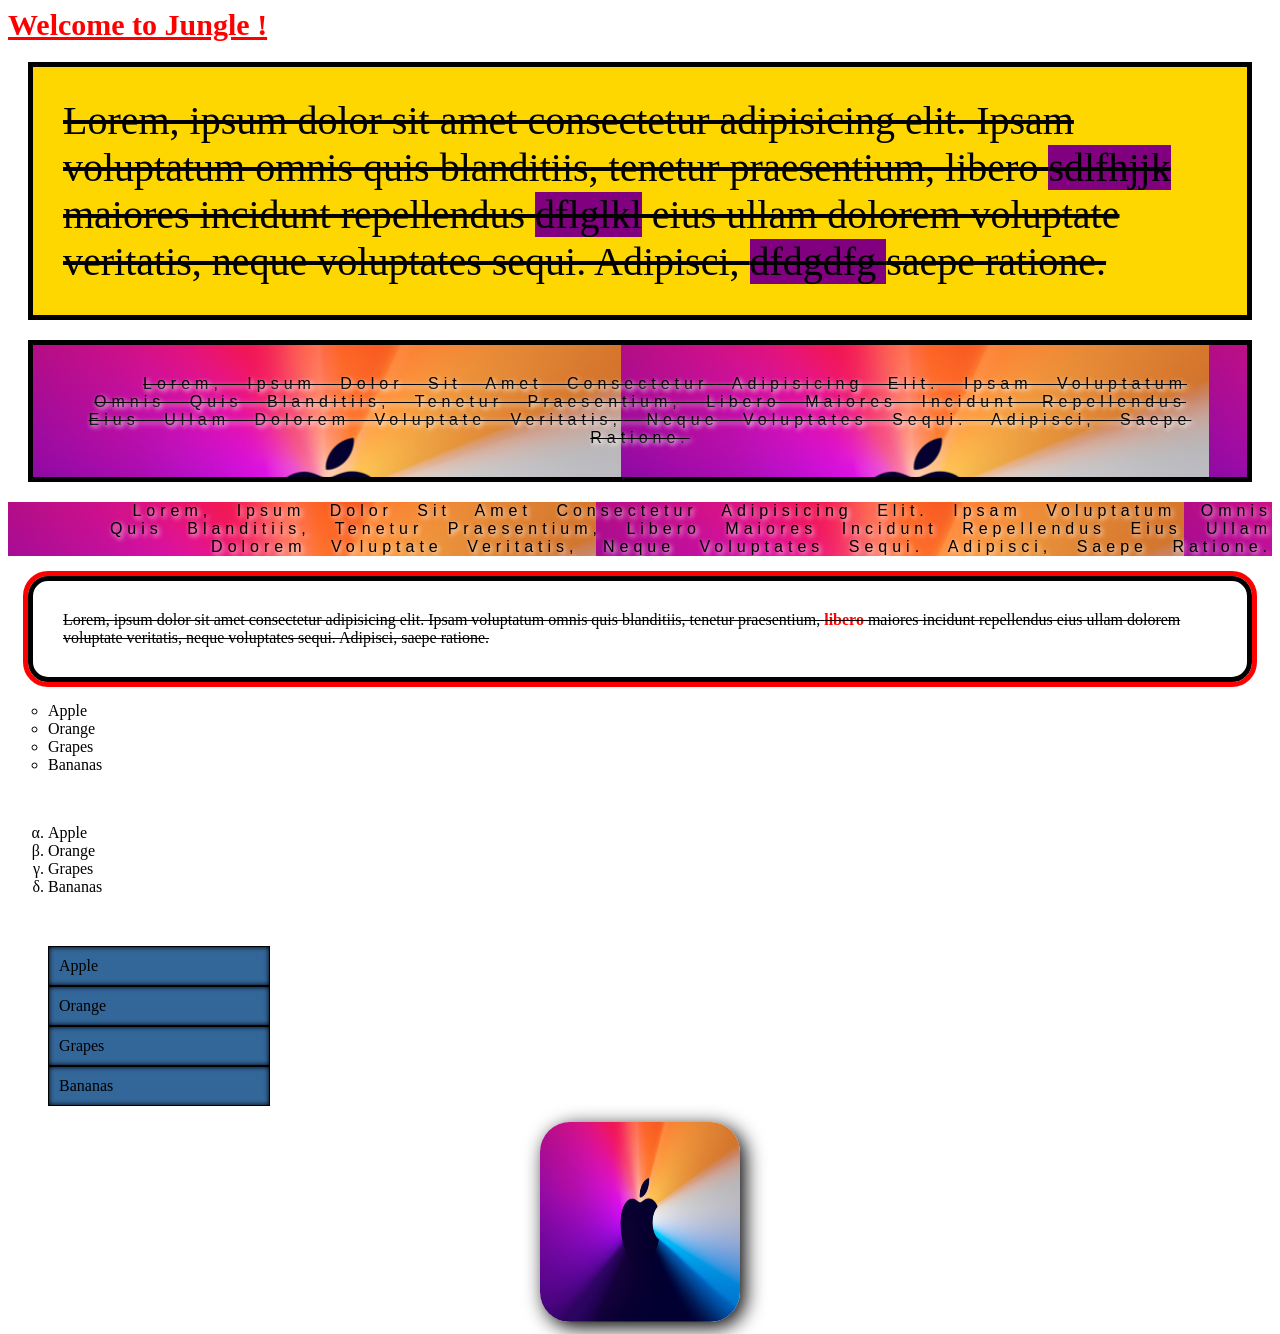
<file: index.html>
<!DOCTYPE html>
<html lang="en">
<head>
    <meta charset="UTF-8">
    <meta http-equiv="X-UA-Compatible" content="IE=edge">
    <meta name="viewport" content="width=device-width, initial-scale=1.0">
    <title> Css3 </title>
    <style>
        /* This tag is used for inline styling */

        /* Styling via Tag name */
        p {
            padding: 30px;
            margin: 20px;
            border: 5px solid #000;
        }

        /* Styling via Id Name */
        #para1 {
            background-color: gold;
        }

        /* Styling via Class Name */
        .center {
            text-align: center;
            text-transform: capitalize;
            text-indent: 50px;
            word-spacing: 15px;
            letter-spacing:5px;
            background-image: url("./apple.jpg");
            /* [top,right,blur,color] */
            text-shadow: 2px 2px 5px #fff;
            font-family: "arial";
        }
        .rounder {
            border-radius: 20px;
        }

        /* Styling every "b" tag inside the "div" tag */
        div b {
            color: red;
            font-weight: bold;;
        }

        /* Styling every "b" tag that direct is the child to a "div" tag */
        div > b {
            text-decoration: underline;
            font-size: 30px;
        }

        /* Styling every "p" tag that comes directly after "b" tag, inside the "div" tag */
        div > b + p {
            font-size: 40px;
            font-family: "Comic Sans MS";
        }

        /* Styling every "p" tag that comes directly after "center" class, inside the "div" tag */
        div > .center + p {
            outline: 5px solid red;
        }

        /* Styling all the tags in the "div" tag */
        div * {
            font-family: "Times New Roman";
        }

        div p {
            text-decoration: line-through;
        }

        /* Styling Ids "a1" "a2" "a3" together */
        #a1, #a2, #a3 {
            background-color: purple;
        }

        /* Styling "div" tag with the "center" class */
        div.center {
            /* RGB Color Hexa Value */
            background-color: #369; 
            text-align: right;
        }

        div > img {
            width: 200px;
            height: 200px;
            margin: auto;
            border-radius: 30px;
            /* Shadow [ top, right, blur, color, state* ] */
            box-shadow: 5px 5px 20px #000;
        }

        .myList {
            list-style: circle;
        }
        .myList2 {
            list-style: lower-greek;
        }
        .myList3 {
            list-style: none;
        }
        .myList3 > li {
            background-color: #369;
            padding: 10px;
            border: 1px solid #000;
            box-shadow: 0px 0px 5px #000 inset;
            width: 200px;
        }

    </style>
</head>
<body>
    <div>
        <b> Welcome to Jungle ! </b>
        <p id="para1">
            Lorem, ipsum dolor sit amet consectetur adipisicing elit. Ipsam voluptatum omnis quis blanditiis, 
            tenetur praesentium, libero <span id="a1" > sdlfhjjk </span> maiores incidunt repellendus <span id="a2" > dflglkl</span> eius ullam dolorem voluptate veritatis, 
            neque voluptates sequi. Adipisci, <span id="a3" > dfdgdfg </span> saepe ratione.
            <!-- <p>
                lorem ipsum dolor sit .... this is commented
            </p> -->
        </p>
        <p class="center" >
            Lorem, ipsum dolor sit amet consectetur adipisicing elit. Ipsam voluptatum omnis quis blanditiis, 
            tenetur praesentium, libero maiores incidunt repellendus eius ullam dolorem voluptate veritatis, 
            neque voluptates sequi. Adipisci, saepe ratione.
        </p>
        <div class="center" >
            Lorem, ipsum dolor sit amet consectetur adipisicing elit. Ipsam voluptatum omnis quis blanditiis, 
            tenetur praesentium, libero maiores incidunt repellendus eius ullam dolorem voluptate veritatis, 
            neque voluptates sequi. Adipisci, saepe ratione.
        </div>
        <p class="rounder" >
            Lorem, ipsum dolor sit amet consectetur adipisicing elit. Ipsam voluptatum omnis quis blanditiis, 
            tenetur praesentium, <b>libero</b> maiores incidunt repellendus eius ullam dolorem voluptate veritatis, 
            neque voluptates sequi. Adipisci, saepe ratione.
        </p>
    </div>
    <div>
        <ul class="myList" >
            <li> Apple </li>
            <li> Orange </li>
            <li> Grapes </li>
            <li> Bananas </li>
        </ul>
        <br>
        <ol class="myList2" >
            <li> Apple </li>
            <li> Orange </li>
            <li> Grapes </li>
            <li> Bananas </li>
        </ol>
        <br>
        <ul class="myList3" >
            <li> Apple </li>
            <li> Orange </li>
            <li> Grapes </li>
            <li> Bananas </li>
        </ul>
    </div>
    <div style="text-align: center;" >
        <img src="apple.jpg" alt="" class="thumbnail" >
    </div>
</body>
</html>
</file>
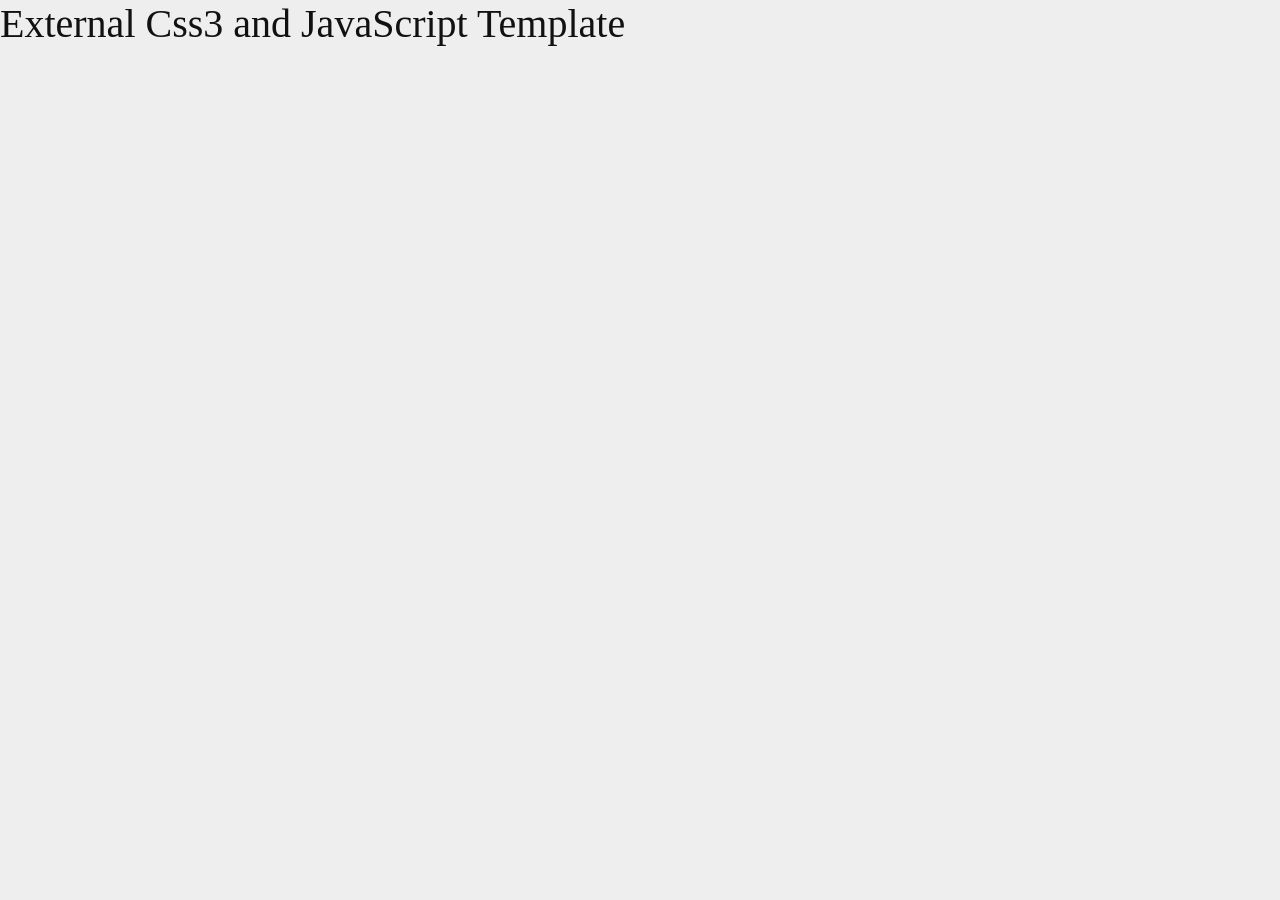
<file: project templates/bookstrap cdn template/index.html>
<!DOCTYPE html>
<html lang="en">
  <head>
    <meta charset="UTF-8" />
    <meta http-equiv="X-UA-Compatible" content="IE=edge" />
    <meta name="viewport" content="width=device-width, initial-scale=1.0" />
    <title>Internal Css3 and JavaScript Template</title>
    <!-- Bootstrap Styles -->
    <link
      rel="stylesheet"
      href="https://maxcdn.bootstrapcdn.com/bootstrap/4.0.0/css/bootstrap.min.css"
      integrity="sha384-Gn5384xqQ1aoWXA+058RXPxPg6fy4IWvTNh0E263XmFcJlSAwiGgFAW/dAiS6JXm"
      crossorigin="anonymous"
    />
    <!-- External Css -->
    <link rel="stylesheet" href="./style.css" />
  </head>
  <body>
    <div id="wrapper">
      <h1>
        External Css3 and JavaScript Template
      </h1>
    </div>

    <!-- Jquery Scripts -->
    <script
      src="https://code.jquery.com/jquery-3.2.1.slim.min.js"
      integrity="sha384-KJ3o2DKtIkvYIK3UENzmM7KCkRr/rE9/Qpg6aAZGJwFDMVNA/GpGFF93hXpG5KkN"
      crossorigin="anonymous"
    ></script>
    <!-- Bootstrap Scripts -->
    <script
      src="https://cdnjs.cloudflare.com/ajax/libs/popper.js/1.12.9/umd/popper.min.js"
      integrity="sha384-ApNbgh9B+Y1QKtv3Rn7W3mgPxhU9K/ScQsAP7hUibX39j7fakFPskvXusvfa0b4Q"
      crossorigin="anonymous"
    ></script>
    <script
      src="https://maxcdn.bootstrapcdn.com/bootstrap/4.0.0/js/bootstrap.min.js"
      integrity="sha384-JZR6Spejh4U02d8jOt6vLEHfe/JQGiRRSQQxSfFWpi1MquVdAyjUar5+76PVCmYl"
      crossorigin="anonymous"
    ></script>
    <!-- External JavaScript -->
    <script src="./script.js"></script>
  </body>
</html>
</file>
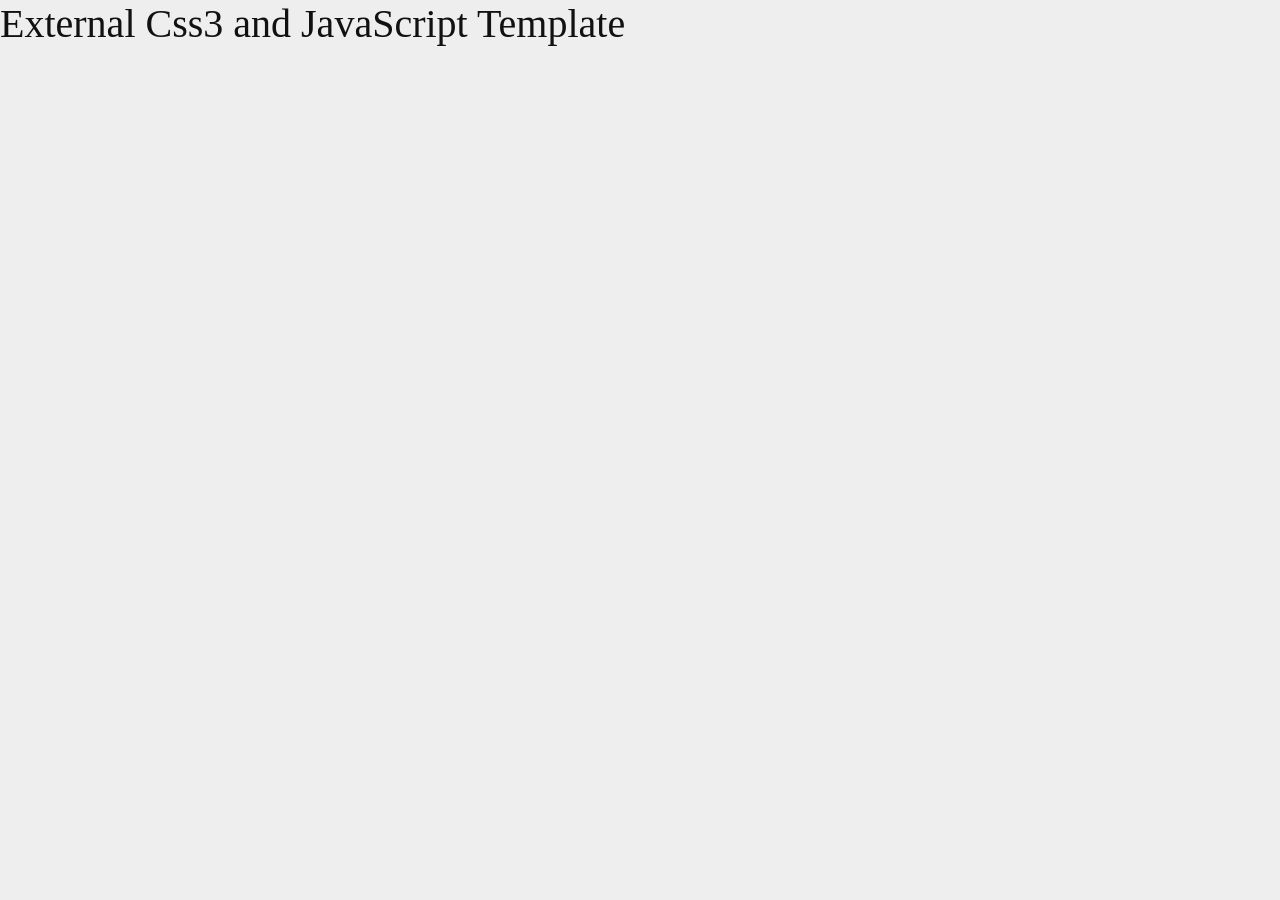
<file: project templates/bootstrap cdn template/index.html>
<!DOCTYPE html>
<html lang="en">
  <head>
    <meta charset="UTF-8" />
    <meta http-equiv="X-UA-Compatible" content="IE=edge" />
    <meta name="viewport" content="width=device-width, initial-scale=1.0" />
    <title>Internal Css3 and JavaScript Template</title>
    <!-- Bootstrap Styles -->
    <link
      rel="stylesheet"
      href="https://maxcdn.bootstrapcdn.com/bootstrap/4.0.0/css/bootstrap.min.css"
      integrity="sha384-Gn5384xqQ1aoWXA+058RXPxPg6fy4IWvTNh0E263XmFcJlSAwiGgFAW/dAiS6JXm"
      crossorigin="anonymous"
    />
    <!-- Font Awsome Styles -->
    <link
      rel="stylesheet"
      href="https://pro.fontawesome.com/releases/v5.10.0/css/all.css"
      integrity="sha384-AYmEC3Yw5cVb3ZcuHtOA93w35dYTsvhLPVnYs9eStHfGJvOvKxVfELGroGkvsg+p"
      crossorigin="anonymous"
    />
    <!-- External Css -->
    <link rel="stylesheet" href="./style.css" />
  </head>
  <body>
    <div id="wrapper">
      <h1>
        External Css3 and JavaScript Template
      </h1>
    </div>

    <!-- Jquery Scripts -->
    <script
      src="https://code.jquery.com/jquery-3.2.1.slim.min.js"
      integrity="sha384-KJ3o2DKtIkvYIK3UENzmM7KCkRr/rE9/Qpg6aAZGJwFDMVNA/GpGFF93hXpG5KkN"
      crossorigin="anonymous"
    ></script>
    <!-- Bootstrap Scripts -->
    <script
      src="https://cdnjs.cloudflare.com/ajax/libs/popper.js/1.12.9/umd/popper.min.js"
      integrity="sha384-ApNbgh9B+Y1QKtv3Rn7W3mgPxhU9K/ScQsAP7hUibX39j7fakFPskvXusvfa0b4Q"
      crossorigin="anonymous"
    ></script>
    <script
      src="https://maxcdn.bootstrapcdn.com/bootstrap/4.0.0/js/bootstrap.min.js"
      integrity="sha384-JZR6Spejh4U02d8jOt6vLEHfe/JQGiRRSQQxSfFWpi1MquVdAyjUar5+76PVCmYl"
      crossorigin="anonymous"
    ></script>
    <!-- External JavaScript -->
    <script src="./script.js"></script>
  </body>
</html>
</file>
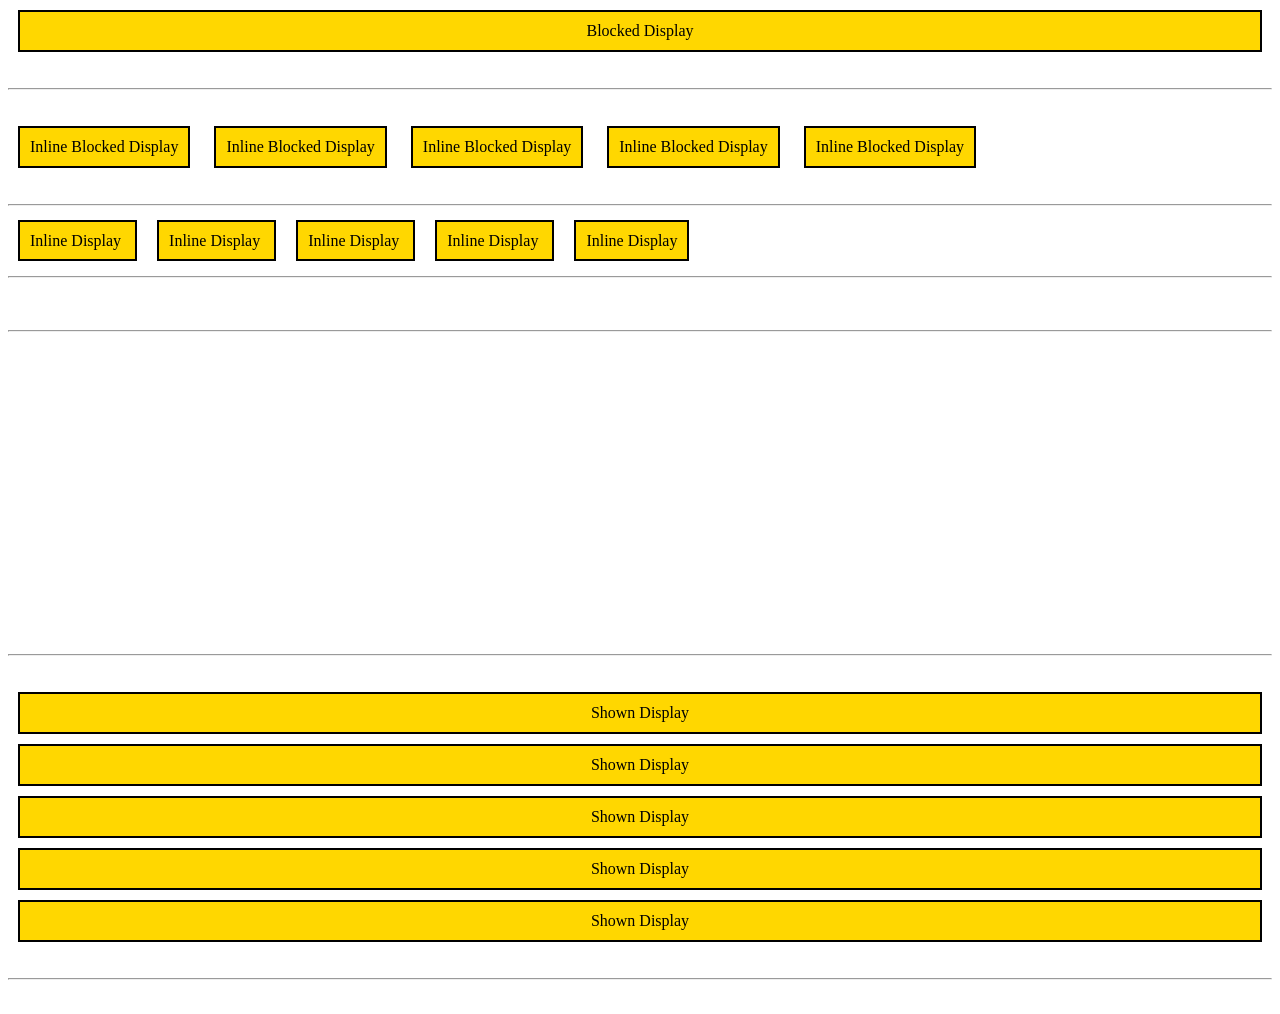
<file: topics/displays.html>
<!DOCTYPE html>
<html lang="en">
<head>
    <meta charset="UTF-8">
    <meta http-equiv="X-UA-Compatible" content="IE=edge">
    <meta name="viewport" content="width=device-width, initial-scale=1.0">
    <title> Displays </title>
    <style>
        .box {
            margin: 10px;
            padding: 10px;
            border: 2px solid #000;
            background-color: gold;
            text-align: center;
        }
        .block {
            display: block;
        }
        .inline-block {
            display: inline-block;
        } 
        .inline {
            display: inline;
        }
        .none {
            display: none;
        }
        .hide {
            visibility: hidden;
        }
        .show {
            visibility: visible;
        }
    </style>
</head>
<body>
    <div>
        <div class="box block"> Blocked Display </div>
    </div>
    <div>
        <br>
        <hr>
        <br>
    </div>
    <div>
        <div class="box inline-block"> Inline Blocked Display </div>
        <div class="box inline-block"> Inline Blocked Display </div>
        <div class="box inline-block"> Inline Blocked Display </div>
        <div class="box inline-block"> Inline Blocked Display </div>
        <div class="box inline-block"> Inline Blocked Display </div>
    </div>
    <div>
        <br>
        <hr>
        <br>
    </div>
    <div>
        <div class="box inline"> Inline Display </div>
        <div class="box inline"> Inline Display </div>
        <div class="box inline"> Inline Display </div>
        <div class="box inline"> Inline Display </div>
        <div class="box inline"> Inline Display </div>
    </div>
    <div>
        <br>
        <hr>
        <br>
    </div>
    <div>
        <div class="box none"> None Display </div>
        <div class="box none"> None Display </div>
        <div class="box none"> None Display </div>
        <div class="box none"> None Display </div>
        <div class="box none"> None Display </div>
    </div>
    <div>
        <br>
        <hr>
        <br>
    </div>
    <div>
        <div class="box hide"> Hidden Display </div>
        <div class="box hide"> Hidden Display </div>
        <div class="box hide"> Hidden Display </div>
        <div class="box hide"> Hidden Display </div>
        <div class="box hide"> Hidden Display </div>
    </div>
    <div>
        <br>
        <hr>
        <br>
    </div>
    <div>
        <div class="box show"> Shown Display </div>
        <div class="box show"> Shown Display </div>
        <div class="box show"> Shown Display </div>
        <div class="box show"> Shown Display </div>
        <div class="box show"> Shown Display </div>
    </div>
    <div>
        <br>
        <hr>
        <br>
    </div>
</body>
</html>
</file>
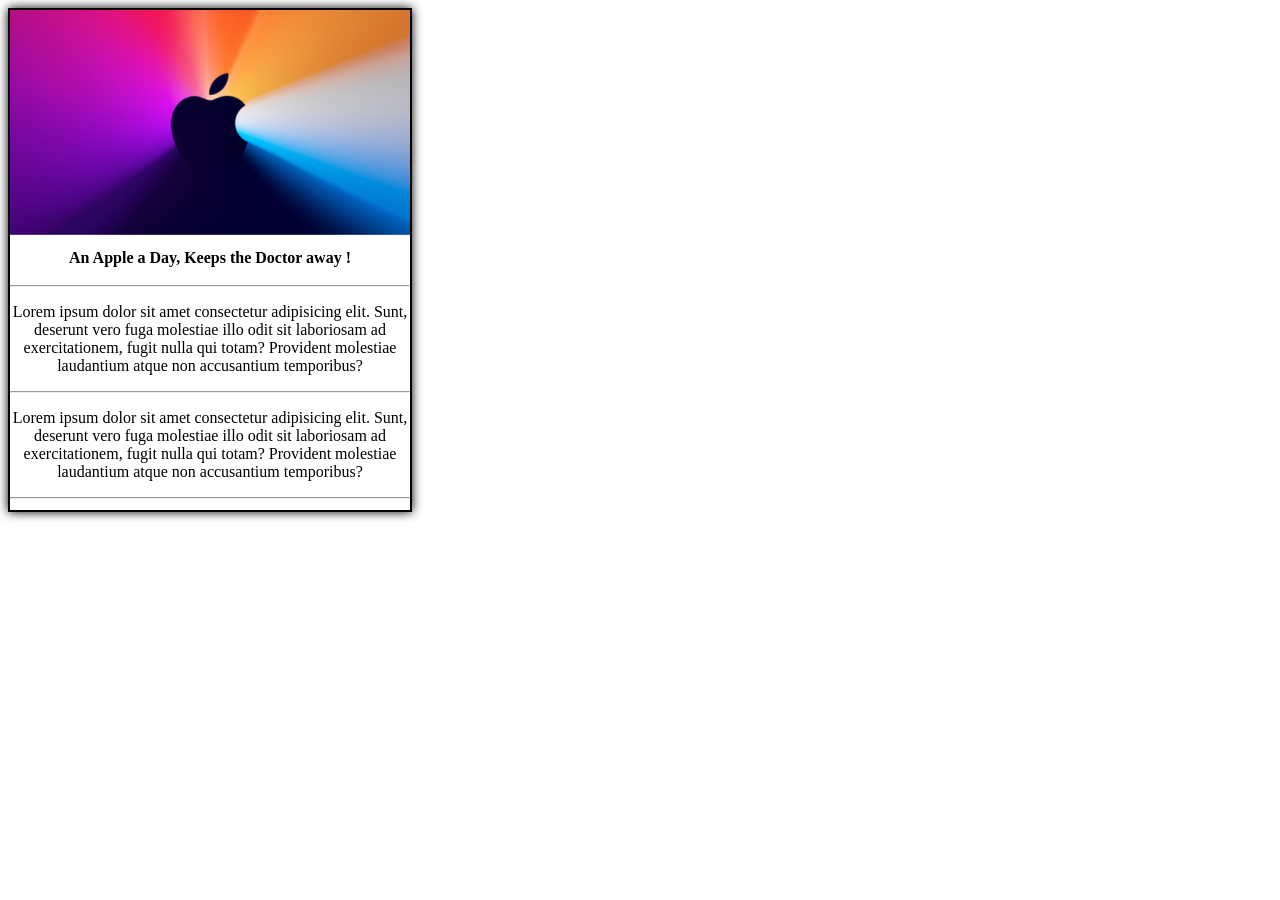
<file: topics/filledContent.html>
<!DOCTYPE html>
<html lang="en">
<head>
    <meta charset="UTF-8">
    <meta http-equiv="X-UA-Compatible" content="IE=edge">
    <meta name="viewport" content="width=device-width, initial-scale=1.0">
    <title> Filled Content </title>
    <style>
        #card {
            position: relative;
            width: 400px;
            height: 500px;
            border: 2px solid #000;
            box-shadow: 0px 0px 10px #000;
            padding: 0px;
            /* scroll, hidden, auto */
            overflow: scroll; 
        }
        #card figure, #card figure img {
            margin: 0px;
            padding: 0px;
            width: 100%;
        }
        #card figcaption {
            padding: 10px;
            font-size: 16px;
        }
    </style>
</head>
<body>
    <div>
        <div id="card">
            <figure>
                <img src="./../apple.jpg" alt="apple">
            </figure>
            <figcaption>
                <b>
                    <center>
                        An Apple a Day, Keeps the Doctor away !
                    </center>
                </b>
            </figcaption>
            <hr>
            <p>
                <center>
                    Lorem ipsum dolor sit amet consectetur adipisicing elit. Sunt, deserunt vero fuga molestiae illo 
                    odit sit laboriosam ad exercitationem, fugit nulla qui totam? Provident molestiae laudantium atque non 
                    accusantium temporibus?
                </center>
            </p>
            <hr>
            <p>
                <center>
                    Lorem ipsum dolor sit amet consectetur adipisicing elit. Sunt, deserunt vero fuga molestiae illo 
                    odit sit laboriosam ad exercitationem, fugit nulla qui totam? Provident molestiae laudantium atque non 
                    accusantium temporibus?
                </center>
            </p>
            <hr>
            <p>
                <center>
                    Lorem ipsum dolor sit amet consectetur adipisicing elit. Sunt, deserunt vero fuga molestiae illo 
                    odit sit laboriosam ad exercitationem, fugit nulla qui totam? Provident molestiae laudantium atque non 
                    accusantium temporibus?
                </center>
            </p>
        </div>
    </div>
</body>
</html>
</file>
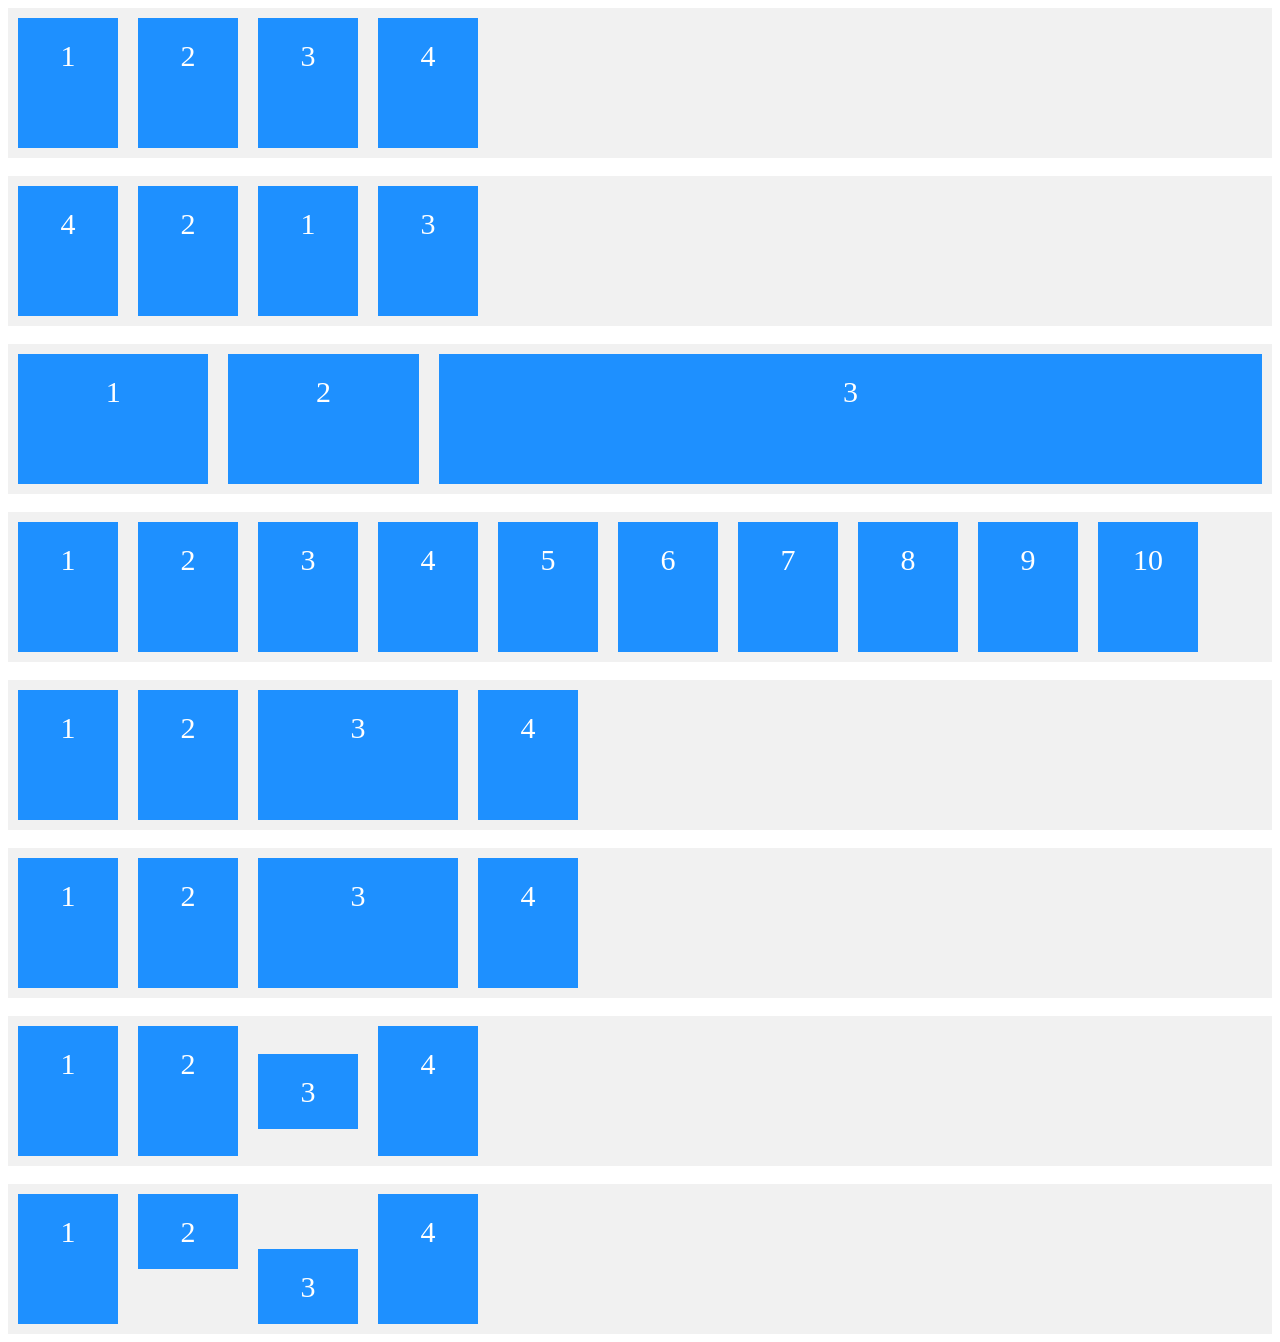
<file: topics/flexBox.html>
<!DOCTYPE html>
<html lang="en">
<head>
    <meta charset="UTF-8">
    <meta http-equiv="X-UA-Compatible" content="IE=edge">
    <meta name="viewport" content="width=device-width, initial-scale=1.0">
    <title> Flex Box </title>
    <style>
        .flex-container {
            display: flex;
            background-color: #f1f1f1;
            height: 150px;
        }

        .flex-container > div {
            background-color: DodgerBlue;
            color: white;
            width: 100px;
            margin: 10px;
            text-align: center;
            line-height: 75px;
            font-size: 30px;
        }
    </style>
</head>
<body>
    <div id="#mainPage" >
        <div class="flex-container">
            <div>1</div>
            <div>2</div>
            <div>3</div> 
            <div>4</div>
        </div>
        <br>
        <div class="flex-container">
            <div style="order: 3">1</div>
            <div style="order: 2">2</div>
            <div style="order: 4">3</div>
            <div style="order: 1">4</div>
        </div>
        <br>
        <div class="flex-container">
            <div style="flex-grow: 1">1</div>
            <div style="flex-grow: 1">2</div>
            <div style="flex-grow: 8">3</div>
        </div>
        <br>
        <div class="flex-container">
            <div>1</div>
            <div>2</div>
            <div style="flex-shrink: 0">3</div>
            <div>4</div>
            <div>5</div>
            <div>6</div>
            <div>7</div>
            <div>8</div>
            <div>9</div>
            <div>10</div>
        </div>
        <br>
        <div class="flex-container">
            <div>1</div>
            <div>2</div>
            <div style="flex-basis: 200px">3</div>
            <div>4</div>
        </div>
        <br>
        <div class="flex-container">
            <div>1</div>
            <div>2</div>
            <div style="flex: 0 0 200px">3</div>
            <div>4</div>
        </div>
        <br>
        <div class="flex-container">
            <div>1</div>
            <div>2</div>
            <div style="align-self: center">3</div>
            <div>4</div>
        </div>
        <br>
        <div class="flex-container">
            <div>1</div>
            <div style="align-self: flex-start">2</div>
            <div style="align-self: flex-end">3</div>
            <div>4</div>
        </div>
    </div>
</body>
</html>
</file>
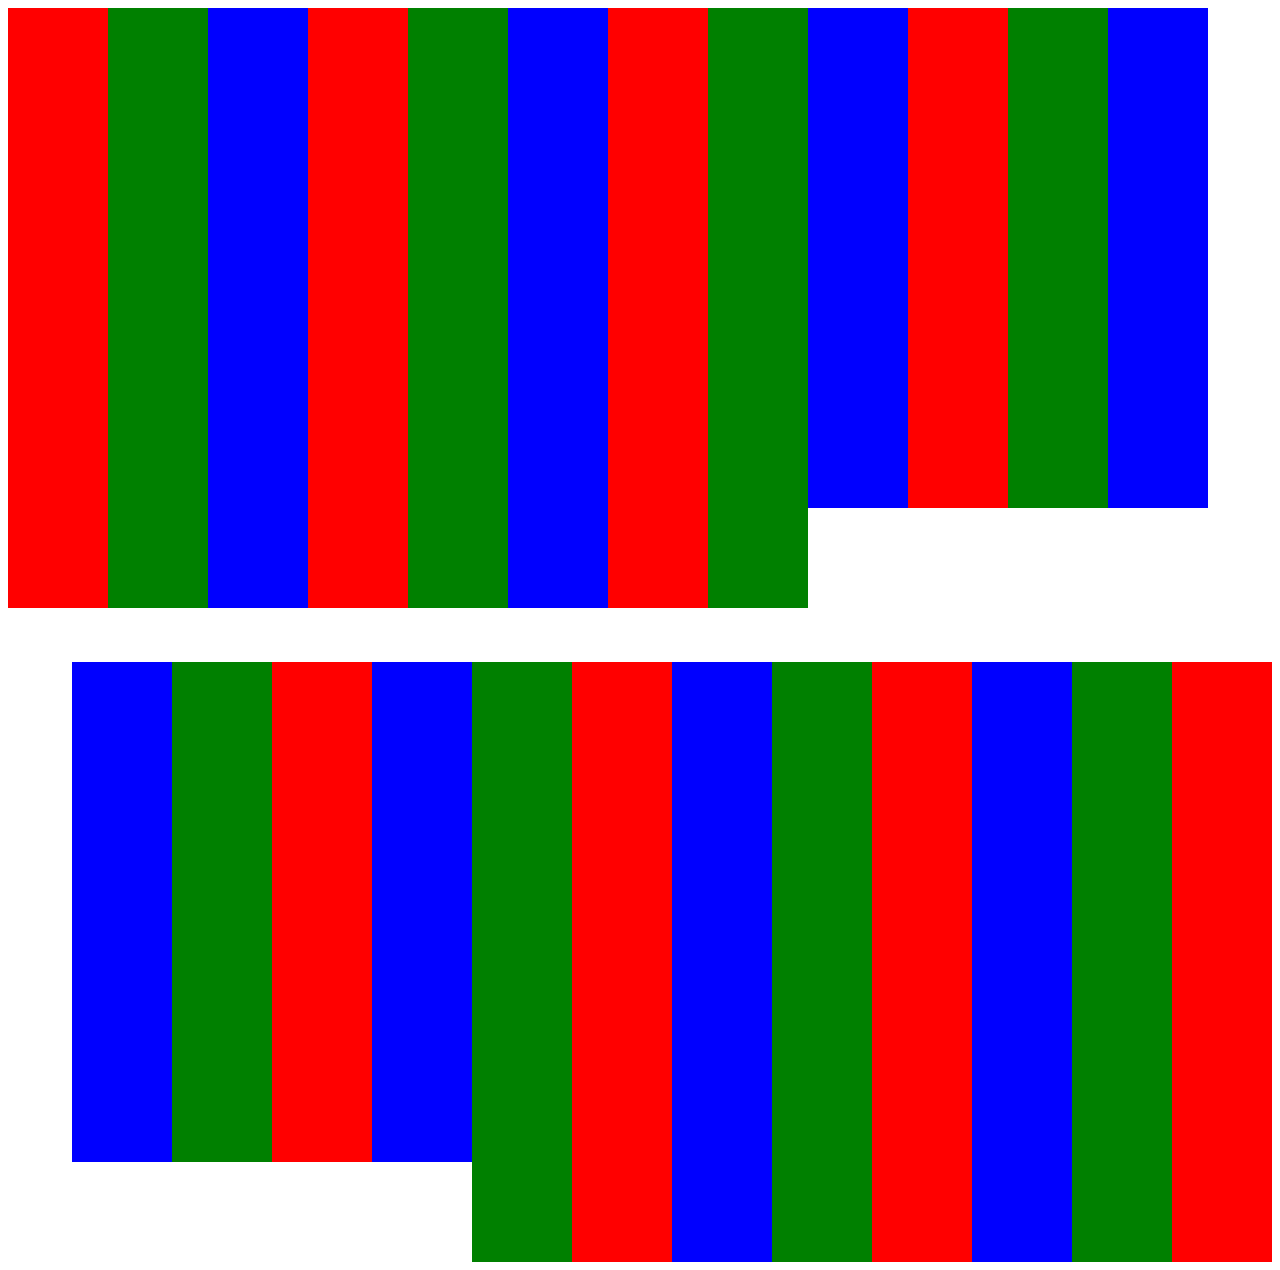
<file: topics/floatingGrid.html>
<!DOCTYPE html>
<html lang="en">
<head>
    <meta charset="UTF-8">
    <meta http-equiv="X-UA-Compatible" content="IE=edge">
    <meta name="viewport" content="width=device-width, initial-scale=1.0">
    <title> Floating Grid </title>
    <style>
        #mainBox {
            margin: 0px;
            padding: 0px;
        }
        #mainBox > .box {
            width: 100px;
            height: 100px;
            border: 0px solid #000;
            margin: 0px;
            padding: 0px;
            /* display: inline-block; */
            float: left;
        }
        #mainBox2 > .box {
            width: 100px;
            height: 100px;
            border: 0px solid #000;
            margin: 0px;
            padding: 0px;
            /* display: inline-block; */
            float: right;
        }
        .clear {
            clear: both;
        }
        .red {
            background-color: red;
        }
        .green {
            background-color: green;
        }
        .blue {
            background-color: blue;
        }
    </style>
</head>
<body>
    <div id="mainBox" >
        <div class="box red"></div>
        <div class="box green"></div>
        <div class="box blue"></div>
        <div class="box red"></div>
        <div class="box green"></div>
        <div class="box blue"></div>
        <div class="box red"></div>
        <div class="box green"></div>
        <div class="box blue"></div>
        <div class="box red"></div>
        <div class="box green"></div>
        <div class="box blue"></div>
        <div class="box red"></div>
        <div class="box green"></div>
        <div class="box blue"></div>
        <div class="box red"></div>
        <div class="box green"></div>
        <div class="box blue"></div>
        <div class="box red"></div>
        <div class="box green"></div>
        <div class="box blue"></div>
        <div class="box red"></div>
        <div class="box green"></div>
        <div class="box blue"></div>
        <div class="box red"></div>
        <div class="box green"></div>
        <div class="box blue"></div>
        <div class="box red"></div>
        <div class="box green"></div>
        <div class="box blue"></div>
        <div class="box red"></div>
        <div class="box green"></div>
        <div class="box blue"></div>
        <div class="box red"></div>
        <div class="box green"></div>
        <div class="box blue"></div>
        <div class="box red"></div>
        <div class="box green"></div>
        <div class="box blue"></div>
        <div class="box red"></div>
        <div class="box green"></div>
        <div class="box blue"></div>
        <div class="box red"></div>
        <div class="box green"></div>
        <div class="box blue"></div>
        <div class="box red"></div>
        <div class="box green"></div>
        <div class="box blue"></div>
        <div class="box red"></div>
        <div class="box green"></div>
        <div class="box blue"></div>
        <div class="box red"></div>
        <div class="box green"></div>
        <div class="box blue"></div>
        <div class="box red"></div>
        <div class="box green"></div>
        <div class="box blue"></div>
        <div class="box red"></div>
        <div class="box green"></div>
        <div class="box blue"></div>
        <div class="box red"></div>
        <div class="box green"></div>
        <div class="box blue"></div>
        <div class="box red"></div>
        <div class="box green"></div>
        <div class="box blue"></div>
        <div class="box red"></div>
        <div class="box green"></div>
    </div>
    <div class="clear"></div>
    <div>
        <br><br><br>
    </div>
    <div id="mainBox2" >
        <div class="box red"></div>
        <div class="box green"></div>
        <div class="box blue"></div>
        <div class="box red"></div>
        <div class="box green"></div>
        <div class="box blue"></div>
        <div class="box red"></div>
        <div class="box green"></div>
        <div class="box blue"></div>
        <div class="box red"></div>
        <div class="box green"></div>
        <div class="box blue"></div>
        <div class="box red"></div>
        <div class="box green"></div>
        <div class="box blue"></div>
        <div class="box red"></div>
        <div class="box green"></div>
        <div class="box blue"></div>
        <div class="box red"></div>
        <div class="box green"></div>
        <div class="box blue"></div>
        <div class="box red"></div>
        <div class="box green"></div>
        <div class="box blue"></div>
        <div class="box red"></div>
        <div class="box green"></div>
        <div class="box blue"></div>
        <div class="box red"></div>
        <div class="box green"></div>
        <div class="box blue"></div>
        <div class="box red"></div>
        <div class="box green"></div>
        <div class="box blue"></div>
        <div class="box red"></div>
        <div class="box green"></div>
        <div class="box blue"></div>
        <div class="box red"></div>
        <div class="box green"></div>
        <div class="box blue"></div>
        <div class="box red"></div>
        <div class="box green"></div>
        <div class="box blue"></div>
        <div class="box red"></div>
        <div class="box green"></div>
        <div class="box blue"></div>
        <div class="box red"></div>
        <div class="box green"></div>
        <div class="box blue"></div>
        <div class="box red"></div>
        <div class="box green"></div>
        <div class="box blue"></div>
        <div class="box red"></div>
        <div class="box green"></div>
        <div class="box blue"></div>
        <div class="box red"></div>
        <div class="box green"></div>
        <div class="box blue"></div>
        <div class="box red"></div>
        <div class="box green"></div>
        <div class="box blue"></div>
        <div class="box red"></div>
        <div class="box green"></div>
        <div class="box blue"></div>
        <div class="box red"></div>
        <div class="box green"></div>
        <div class="box blue"></div>
        <div class="box red"></div>
        <div class="box green"></div>
    </div>
    <div class="clear"></div>
</body>
</html>
</file>
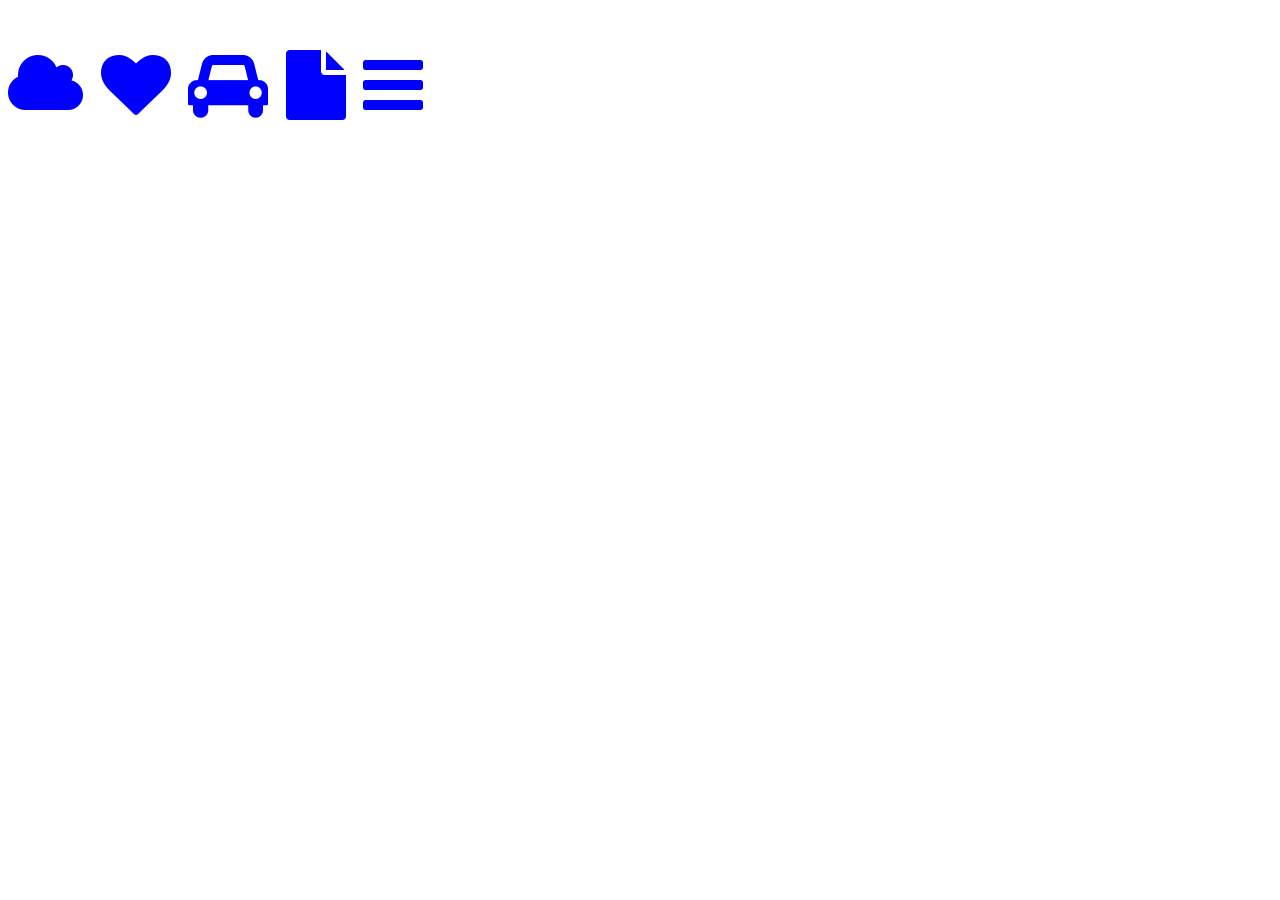
<file: topics/fonts.html>
<!DOCTYPE html>
<html lang="en">
<head>
    <meta charset="UTF-8">
    <meta http-equiv="X-UA-Compatible" content="IE=edge">
    <meta name="viewport" content="width=device-width, initial-scale=1.0">
    <title> Fonts </title>
    <link rel="stylesheet" href="https://cdnjs.cloudflare.com/ajax/libs/font-awesome/4.7.0/css/font-awesome.min.css">
    <style>
        h1 {
            color: blue;
            font-size: 70px;
        }
    </style>
</head>
<body>
    <div>
        <h1>
            <i class="fa fa-cloud"></i>
            <i class="fa fa-heart"></i>
            <i class="fa fa-car"></i>
            <i class="fa fa-file"></i>
            <i class="fa fa-bars"></i>
        </h1>
    </div>
</body>
</html>
</file>
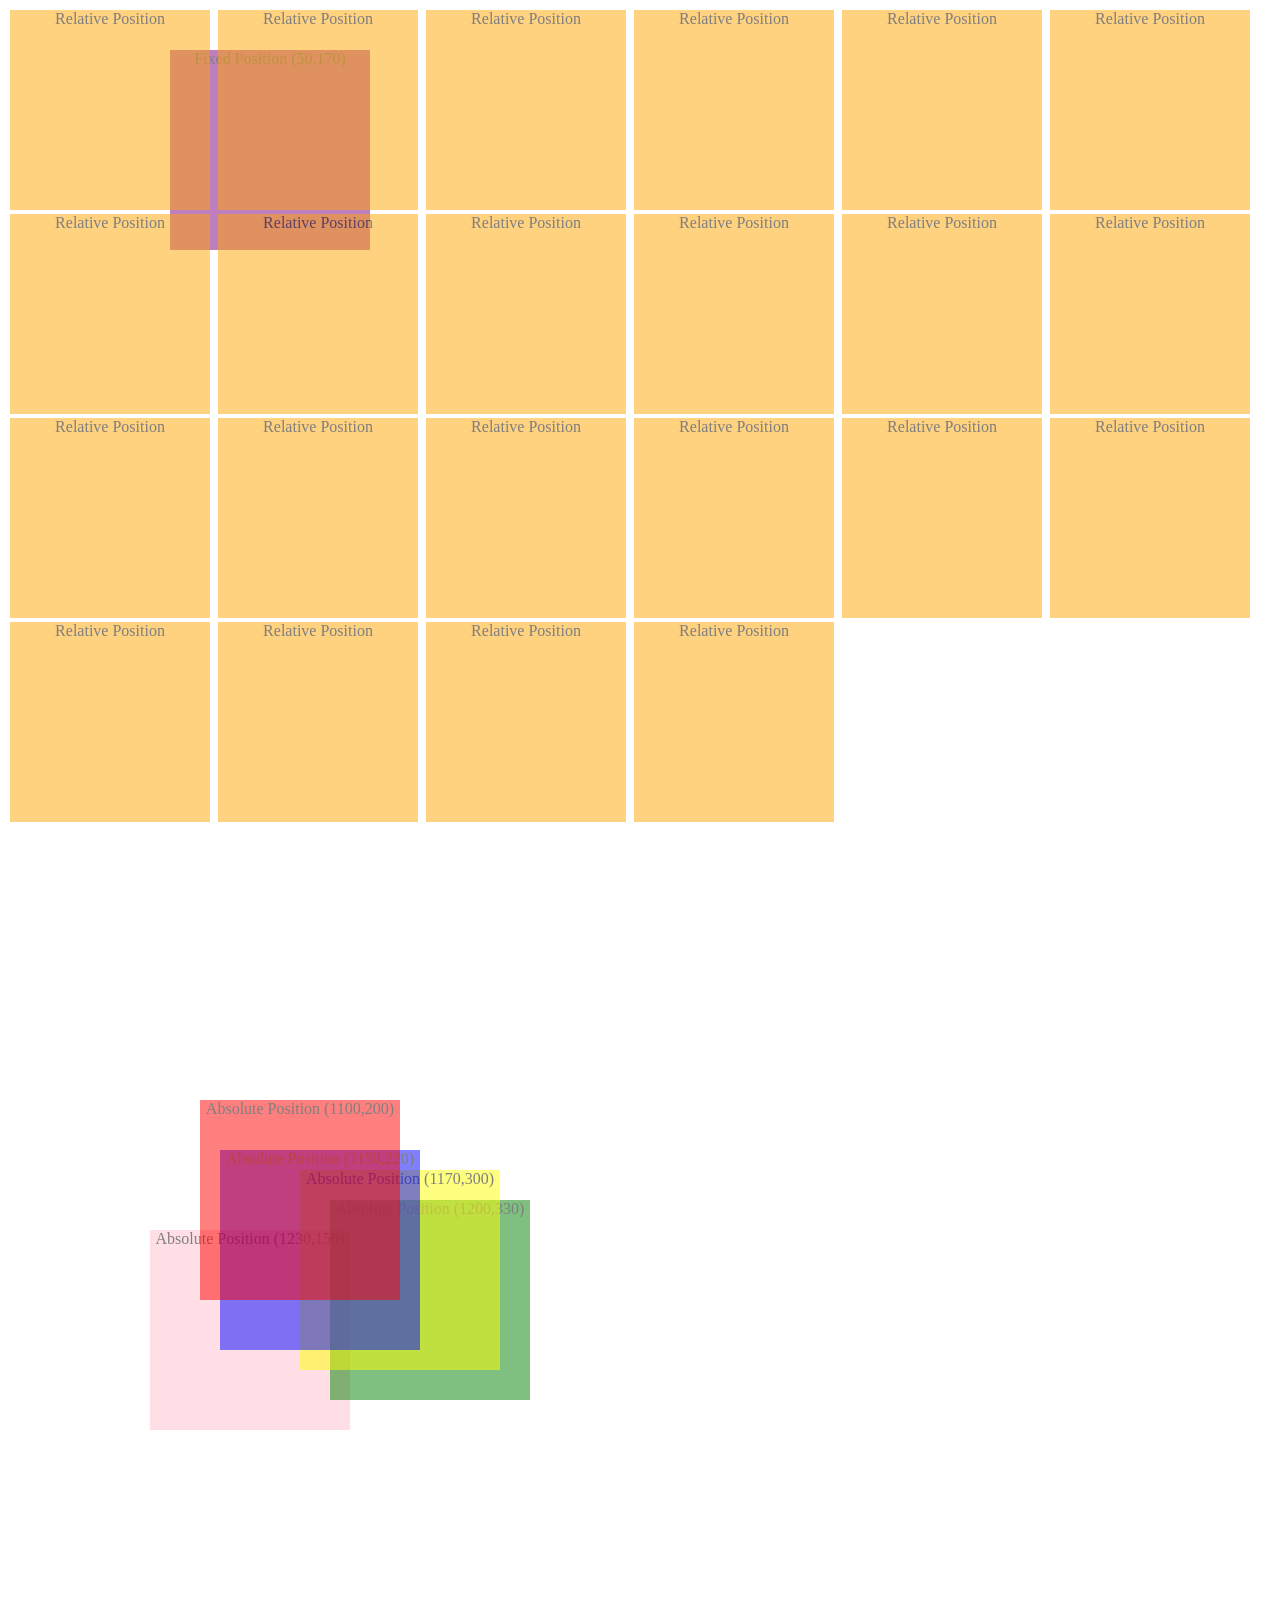
<file: topics/layersAndPositions.html>
<!DOCTYPE html>
<html lang="en">
<head>
    <meta charset="UTF-8">
    <meta http-equiv="X-UA-Compatible" content="IE=edge">
    <meta name="viewport" content="width=device-width, initial-scale=1.0">
    <title> Layers and Positions </title>
    <style>
        .box {
            position: relative;
            /* top: 1100px; */
            /* left: 200px; */
            display: inline-block;
            background-color: orange;
            width: 200px;
            height: 200px;
            margin: 2px;
            padding: 0px;
            opacity: 0.5;
            text-align: center;
            /* vertical-align: middle; */
            z-index: 7;
        }
        #box1 {
            position: absolute;
            top: 1100px;
            left: 200px;
            background-color: red;
            width: 200px;
            height: 200px;
            margin: 0px;
            padding: 0px;
            opacity: 0.5;
            text-align: center;
            /* vertical-align: middle; */
            z-index: 5;
        }
        #box2 {
            position: absolute;
            top: 1150px;
            left: 220px;
            background-color: blue;
            width: 200px;
            height: 200px;
            margin: 0px;
            padding: 0px;
            opacity: 0.5;
            text-align: center;
            /* vertical-align: middle; */
            z-index: 4;
        }
        #box3 {
            position: absolute;
            top: 1170px;
            left: 300px;
            background-color: yellow;
            width: 200px;
            height: 200px;
            margin: 0px;
            padding: 0px;
            opacity: 0.5;
            text-align: center;
            /* vertical-align: middle; */
            z-index: 3;
        }
        #box4 {
            position: absolute;
            top: 1200px;
            left: 330px;
            background-color: green;
            width: 200px;
            height: 200px;
            margin: 0px;
            padding: 0px;
            opacity: 0.5;
            text-align: center;
            /* vertical-align: middle; */
            z-index: 2;
        }
        #box5 {
            position: absolute;
            top: 1230px;
            left: 150px;
            background-color: pink;
            width: 200px;
            height: 200px;
            margin: 0px;
            padding: 0px;
            opacity: 0.5;
            text-align: center;
            /* vertical-align: middle; */
            z-index: 1;
        }
        #box6 {
            position: fixed;
            top: 50px;
            left: 170px;
            background-color: purple;
            width: 200px;
            height: 200px;
            margin: 0px;
            padding: 0px;
            opacity: 0.5;
            text-align: center;
            /* vertical-align: middle; */
            z-index: 0;
        }
    </style>
</head>
<body>
    <div>
        <div class="box"> Relative Position </div>
        <div class="box"> Relative Position </div>
        <div class="box"> Relative Position </div>
        <div class="box"> Relative Position </div>
        <div class="box"> Relative Position </div>
        <div class="box"> Relative Position </div>
        <div class="box"> Relative Position </div>
        <div class="box"> Relative Position </div>
        <div class="box"> Relative Position </div>
        <div class="box"> Relative Position </div>
        <div class="box"> Relative Position </div>
        <div class="box"> Relative Position </div>
        <div class="box"> Relative Position </div>
        <div class="box"> Relative Position </div>
        <div class="box"> Relative Position </div>
        <div class="box"> Relative Position </div>
        <div class="box"> Relative Position </div>
        <div class="box"> Relative Position </div>
        <div class="box"> Relative Position </div>
        <div class="box"> Relative Position </div>
        <div class="box"> Relative Position </div>
        <div class="box"> Relative Position </div>

        <div id="box1"> Absolute Position (1100,200) </div>
        <div id="box2"> Absolute Position (1150,220) </div>
        <div id="box3"> Absolute Position (1170,300) </div>
        <div id="box4"> Absolute Position (1200,330) </div>
        <div id="box5"> Absolute Position (1230,150) </div>

        <div id="box6"> Fixed Position (50,170) </div>

        <div>
            <br><br><br><br><br><br><br><br><br>
            <br><br><br><br><br><br><br><br><br>
            <br><br><br><br><br><br><br><br><br>
            <br><br><br><br><br><br><br><br><br>
            <br><br><br><br><br><br><br><br><br>
            <br><br><br><br><br><br><br><br><br>
            <br><br><br><br><br><br><br><br><br>
            <br><br><br><br><br><br><br><br><br>
            <br><br><br><br><br><br><br><br><br>
            <br><br><br><br><br><br><br><br><br>
            <br><br><br><br><br><br><br><br><br>
            <br><br><br><br><br><br><br><br><br>
            <br><br><br><br><br><br><br><br><br>
            <br><br><br><br><br><br><br><br><br>
            <br><br><br><br><br><br><br><br><br>
            <br><br><br><br><br><br><br><br><br>
        </div>
    </div>
</body>
</html>
</file>
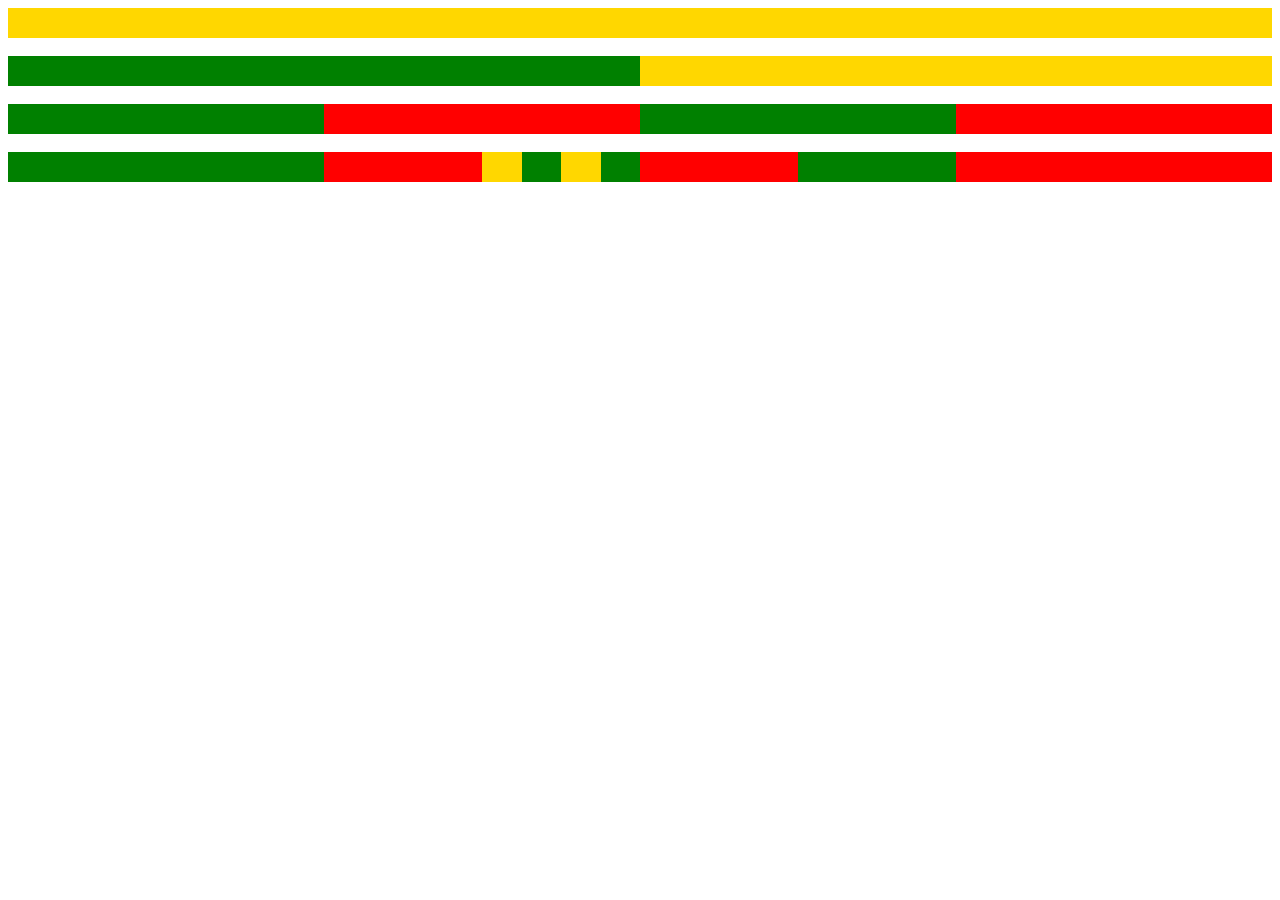
<file: topics/responsiveness.html>
<!DOCTYPE html>
<html lang="en">
<head>
    <meta charset="UTF-8">
    <meta http-equiv="X-UA-Compatible" content="IE=edge">
    <meta name="viewport" content="width=device-width, initial-scale=1.0">
    <title> Responsiveness </title>
    <style>
        .mainBox {
            margin: 0px;
            padding: 0px;
        }
        .box {
            background-color: gold;
            margin: 0px;
            padding: 0px;
            height: 30px;
            /* display: inline-block; */
            float: left;
        }
        .box2 {
            background-color: green;
            margin: 0px;
            padding: 0px;
            height: 30px;
            /* display: inline-block; */
            float: left;
        }
        .box3 {
            background-color: red;
            margin: 0px;
            padding: 0px;
            height: 30px;
            /* display: inline-block; */
            float: left;
        }
        .full {
            width: 100%;
        }
        .half {
            width: 50%;
        }
        .quarter {
            width: 25%;
        }
        .clear {
            clear: both;
        }
    </style>
</head>
<body>
    <div class="mainBox" >
        <div class="box full"></div>
        <div class="clear"></div>
        <br>
        <div class="box full">
            <div class="box2 half"></div>
        </div>
        <div class="clear"></div>
        <br>
        <div class="box full">
            <div class="box2 quarter"></div>
            <div class="box3 quarter"></div>
            <div class="box2 quarter"></div>
            <div class="box3 quarter"></div>
        </div>
        <div class="clear"></div>
        <br>
        <div class="box full">
            <div class="box2 quarter"></div>
            <div class="box half">
                <div class="box3 quarter"></div>
                <div class="box2 quarter">
                    <div class="box quarter"></div>
                    <div class="box2 quarter"></div>
                    <div class="box quarter"></div>
                    <div class="box2 quarter"></div>
                </div>
                <div class="box3 quarter"></div>
                <div class="box2 quarter"></div>
            </div>
            <div class="box3 quarter"></div>
        </div>
        <div class="clear"></div>
    </div>
</body>
</html>
</file>
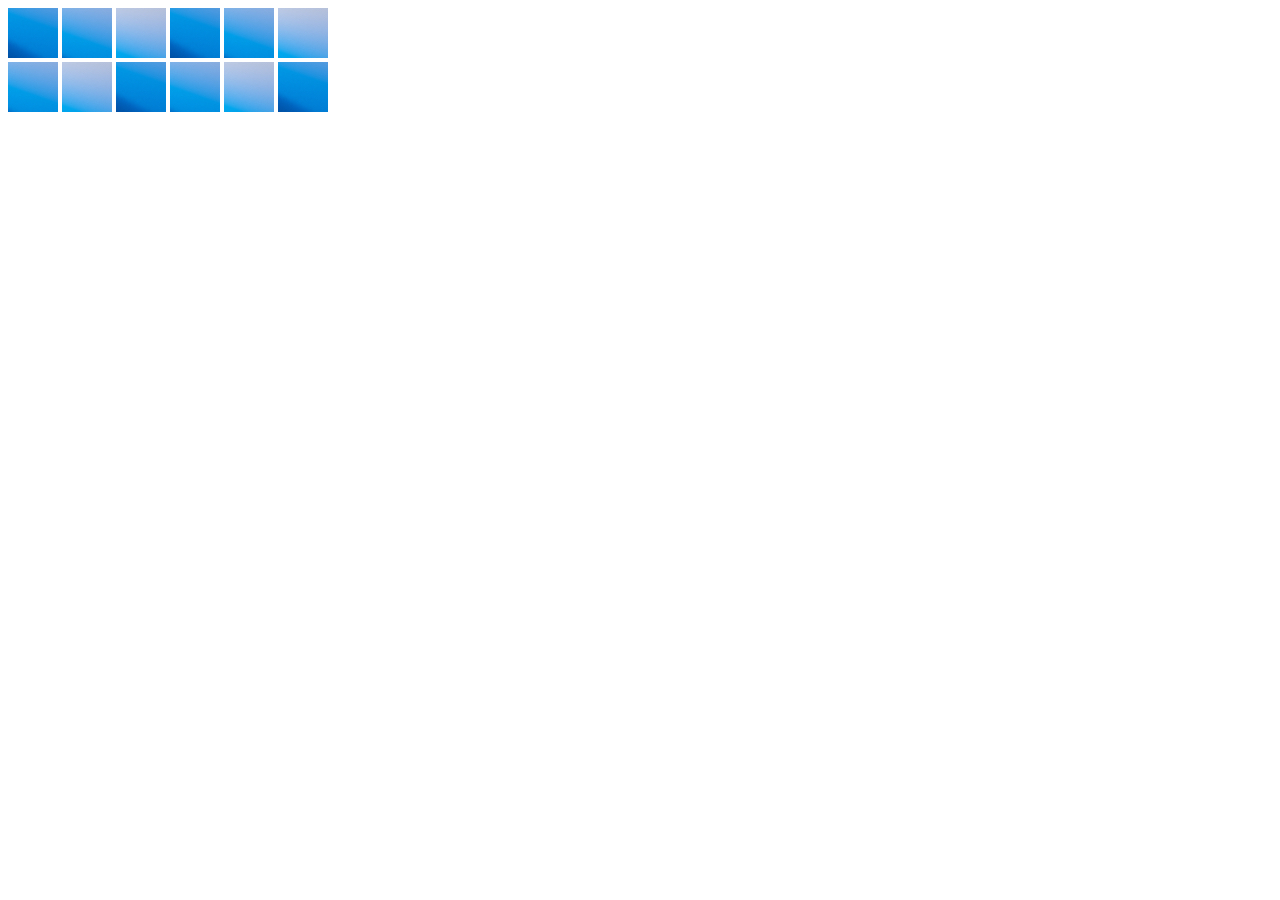
<file: topics/sprites.html>
<!DOCTYPE html>
<html lang="en">
<head>
    <meta charset="UTF-8">
    <meta http-equiv="X-UA-Compatible" content="IE=edge">
    <meta name="viewport" content="width=device-width, initial-scale=1.0">
    <title> Image Sprites </title>
    <style>
        .patch {
            display: inline-block;
        }
        .icon {
            display: inline-block;
            width: 50px;
            height: 50px;
            margin: 0px;
            background: url("./../apple.jpg") 100px 100px;
        }
        .icon2 {
            display: inline-block;
            margin: 0px;
            width: 50px;
            height: 50px;
            background: url("./../apple.jpg") 130px 130px;
        }
        .icon3 {
            display: inline-block;
            margin: 0px;
            width: 50px;
            height: 50px;
            background: url("./../apple.jpg") 160px 160px;
        }
    </style>
</head>
<body>
    <div class="patch" >
        <div class="icon" ></div>
        <div class="icon2" ></div>
        <div class="icon3" ></div>
        <div class="icon" ></div>
        <div class="icon2" ></div>
        <div class="icon3" ></div>
        <br>
        <div class="icon2" ></div>
        <div class="icon3" ></div>
        <div class="icon" ></div>
        <div class="icon2" ></div>
        <div class="icon3" ></div>
        <div class="icon" ></div>
    </div>
</body>
</html>
</file>
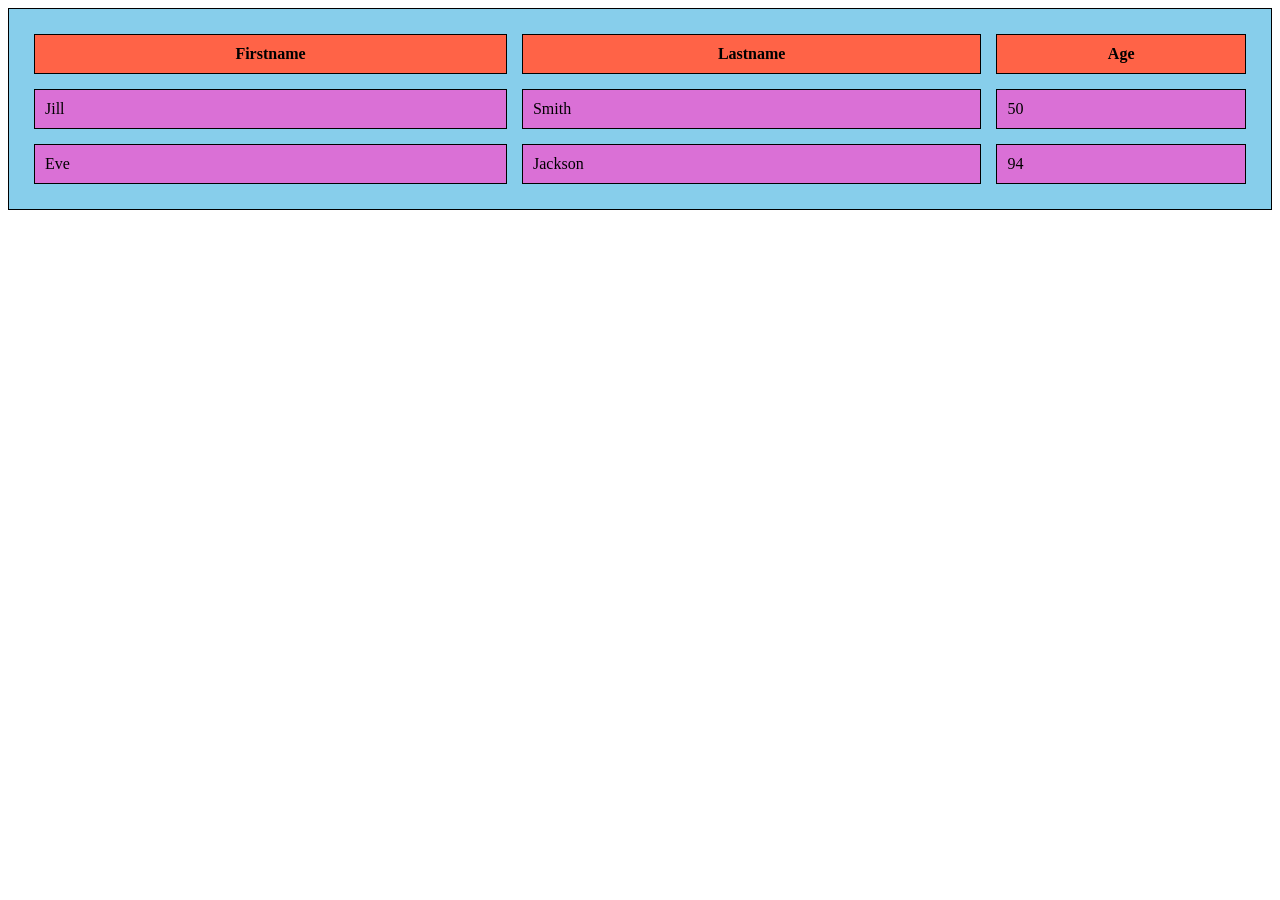
<file: topics/table.html>
<!DOCTYPE html>
<html lang="en">
<head>
    <meta charset="UTF-8">
    <meta http-equiv="X-UA-Compatible" content="IE=edge">
    <meta name="viewport" content="width=device-width, initial-scale=1.0">
    <title> Table </title>
    <style>
        table {
            border-spacing: 15px;
            background-color: skyblue;
        }
        table th {
            background-color: tomato;
        }
        table td {
            background-color: orchid;
        }
        table, th, td {
            border: 1px solid black;
            /* border-collapse: collapse; */
            border-collapse: separate;
            padding: 10px;
        }
    </style>
</head>
<body>
    <div>
        <table style="width:100%">
            <tr>
              <th>Firstname</th>
              <th>Lastname</th>
              <th>Age</th>
            </tr>
            <tr>
              <td>Jill</td>
              <td>Smith</td>
              <td>50</td>
            </tr>
            <tr>
              <td>Eve</td>
              <td>Jackson</td>
              <td>94</td>
            </tr>
          </table>
    </div>
</body>
</html>
</file>
<file: project templates/bookstrap cdn template/style.css>
* {
  padding: 0;
  margin: 0;
  font-family: Comic Sans MS !important;
}
body {
  background-color: #eee;
  color: #111;
}
</file>
<file: project templates/bootstrap cdn template/style.css>
* {
  padding: 0;
  margin: 0;
  font-family: Comic Sans MS !important;
}
body {
  background-color: #eee;
  color: #111;
}
</file>
